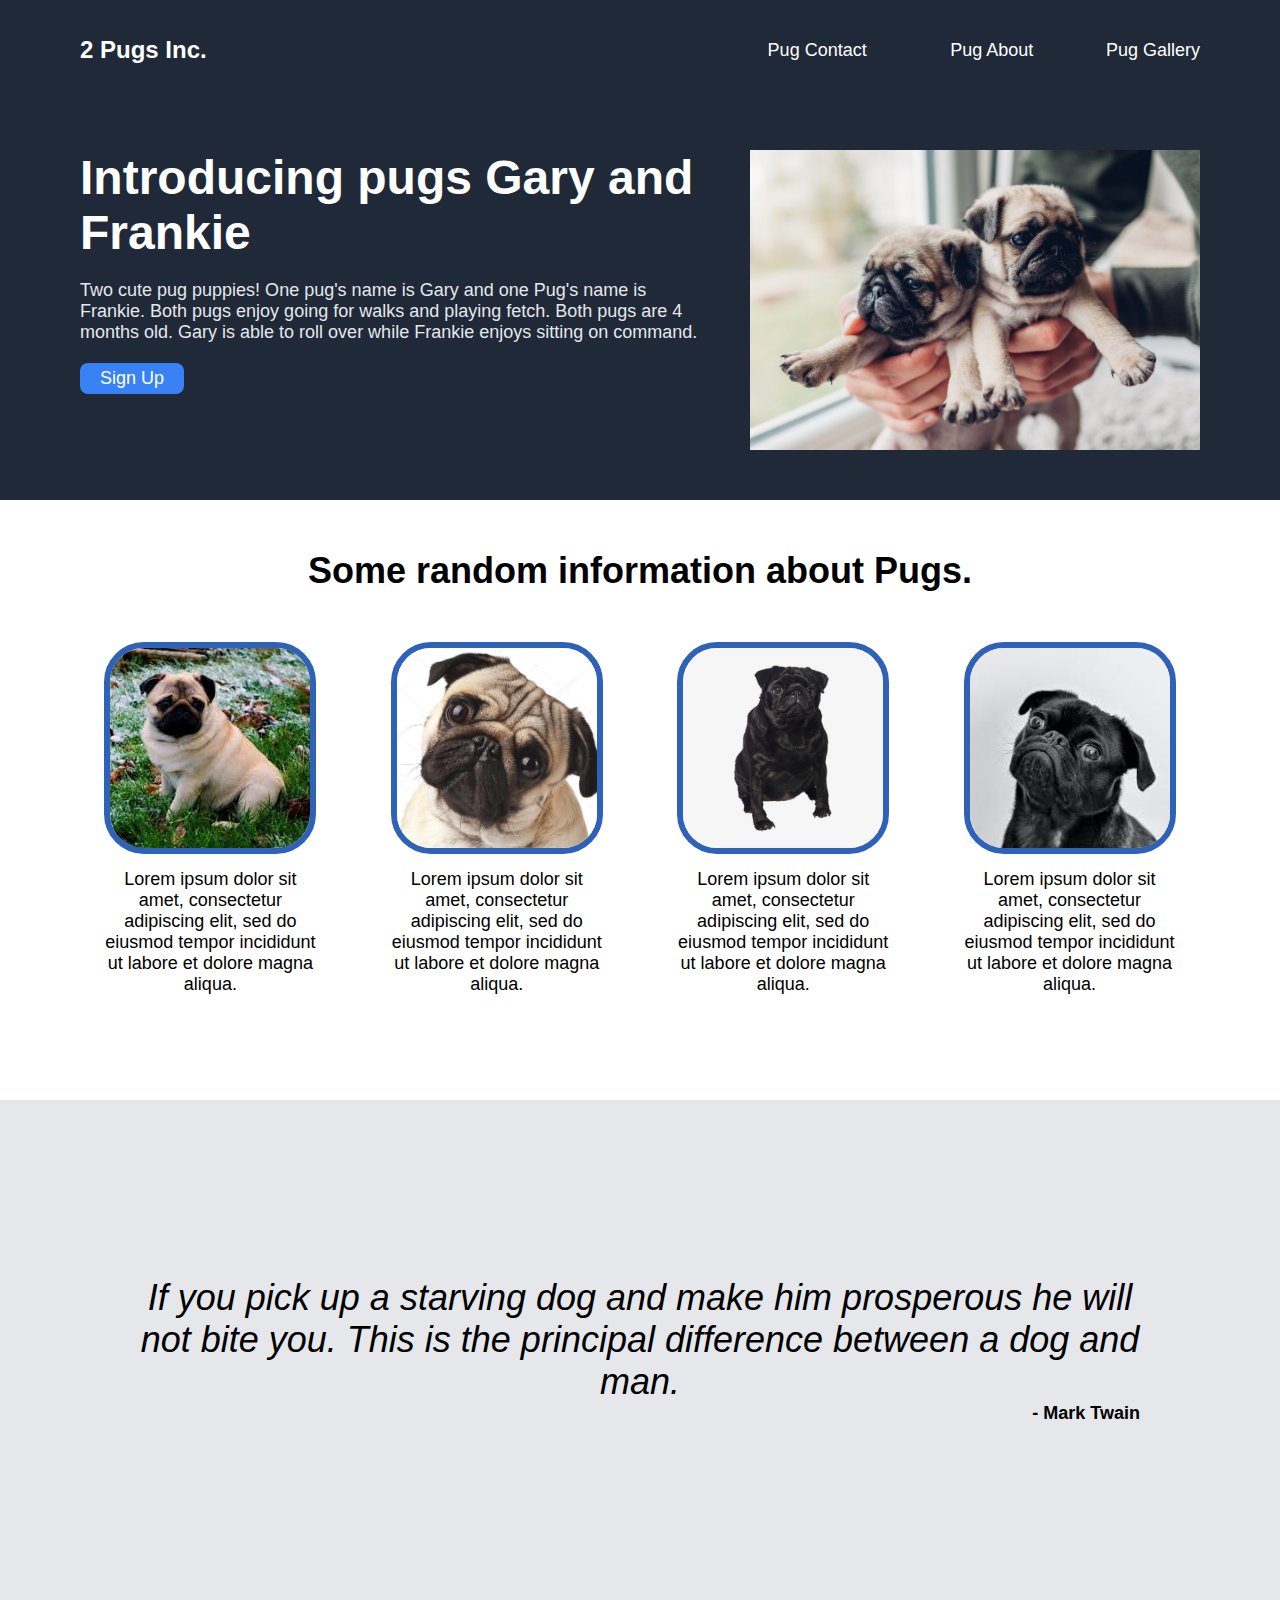
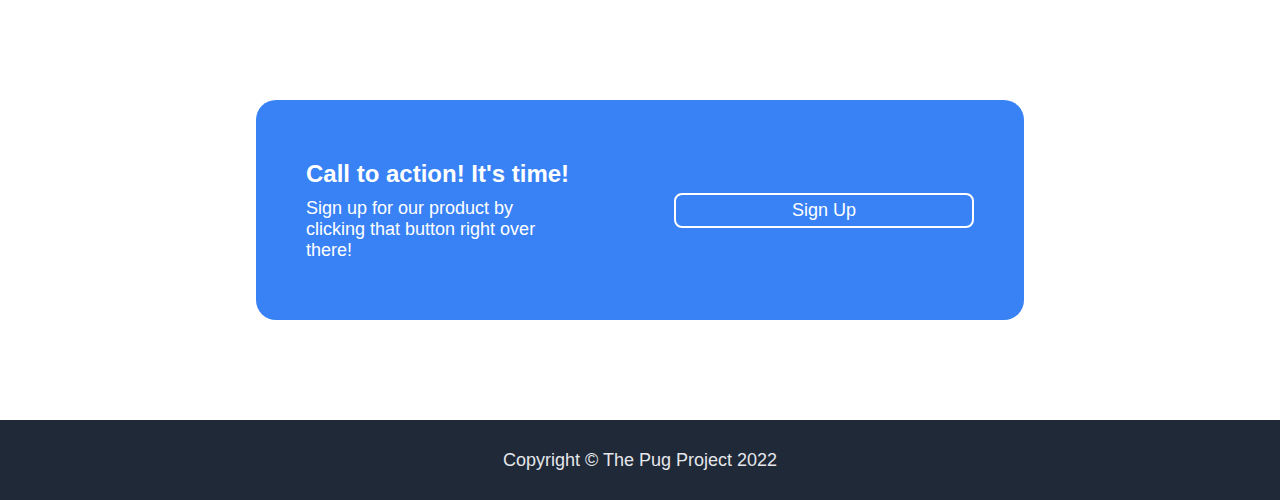
<file: index.html>
<!DOCTYPE html>
<html lang="en">
<head>
    <meta charset="UTF-8">
    <meta http-equiv="X-UA-Compatible" content="IE=edge">
    <meta name="viewport" content="width=device-width, initial-scale=1.0">
    <title>Pugs Landing Page</title>
    <link rel="stylesheet" href="style.css">
</head>
<body>
    <div class="main-sections intro-section">
        <div class="hor-container">
            <div class="header">
                <div class="logo">2 Pugs Inc.</div>
                <div class="header-links">
                        <a href="">Pug Contact</a>
                        <a href="">Pug About</a>
                        <a href="">Pug Gallery</a>
                </div>
            </div>

            <div class="welcome">
                <div class="welcome-message">
                    <p id="welcome-header">Introducing pugs Gary and Frankie</p>
                    <p id="welcome-paragraph">Two cute pug puppies! One pug's name is Gary and one Pug's name is Frankie. Both pugs enjoy going for walks and playing fetch. Both pugs are 4 months old. Gary is able to roll over while Frankie enjoys sitting on command.</p>
                    <a href=""><button class = "blue-button" type="button">Sign Up</button></a>

                </div>
                <img src="./img/pugs.jpg" alt="A cute dog." class="welcome-image">
            </div>
        </div>
        

    </div>
    <div class="main-sections info-section">
        <div class="hor-container">
            <div class="info-title">
                <div class="intro-title">Some random information about Pugs.</div>
                <div class="picture-boxes">
                    <div class="pic-box">
                        <a href=""><img class="pug-pics" src="./img/pug1.jpg" alt="pug1"></a>
                       <p class="pic-capt"> Lorem ipsum dolor sit amet, consectetur adipiscing elit, sed do eiusmod tempor incididunt ut labore et dolore magna aliqua.</p>
                    </div>
                    <div class="pic-box">
                        <a href=""><img class="pug-pics" src="./img/pug2.jpg" alt="pug1"></a>
                        <p class="pic-capt"> Lorem ipsum dolor sit amet, consectetur adipiscing elit, sed do eiusmod tempor incididunt ut labore et dolore magna aliqua.</p>
                    </div>
                    <div class="pic-box">
                        <a href=""><img class="pug-pics" src="./img/pug3.png" alt="pug1"></a>
                        <p class="pic-capt"> Lorem ipsum dolor sit amet, consectetur adipiscing elit, sed do eiusmod tempor incididunt ut labore et dolore magna aliqua.</p>
                    </div>
                    <div class="pic-box">
                        <a href=""><img class="pug-pics" src="./img/pug4.jpg" alt="pug1"></a>
                        <p class="pic-capt"> Lorem ipsum dolor sit amet, consectetur adipiscing elit, sed do eiusmod tempor incididunt ut labore et dolore magna aliqua.</p>
                    </div>
                </div>
            </div>
            <div class="pic-boxes">
    
            </div>
        </div>
        
    </div>
    <div class="main-sections quote-section">
        <div class="hor-container">
            <div class="big-quote">
                <p class="inspo-quote">If you pick up a starving dog and make him prosperous he will not bite you. This is the principal difference between a dog and man.</p>
                <p class="quote-attr"> - Mark Twain</p>
            </div>
            <div class="quote-author">
    
            </div>
        </div>
       
    </div>
    <div class="main-sections signup-section">
        <div class="signup-bar">
            <div class="signup-block">
                <div class="signup-par">
                    <div class="signup-text-holder">
                        <div class="signup-header">Call to action! It's time!</div>
                        <div class="signup-line">Sign up for our product by clicking that button right over there!</div>
                    </div>
                </div>
                <div class="signup-button-box">
                    <a href="">
                        <button class = "outline-button" type="button">Sign Up</button>
                    </a>
                </div>
            </div>
        </div>
        <div class="footer">Copyright &copy The Pug Project 2022 
        </div>
    </div>
    
</body>
</html>
</file>
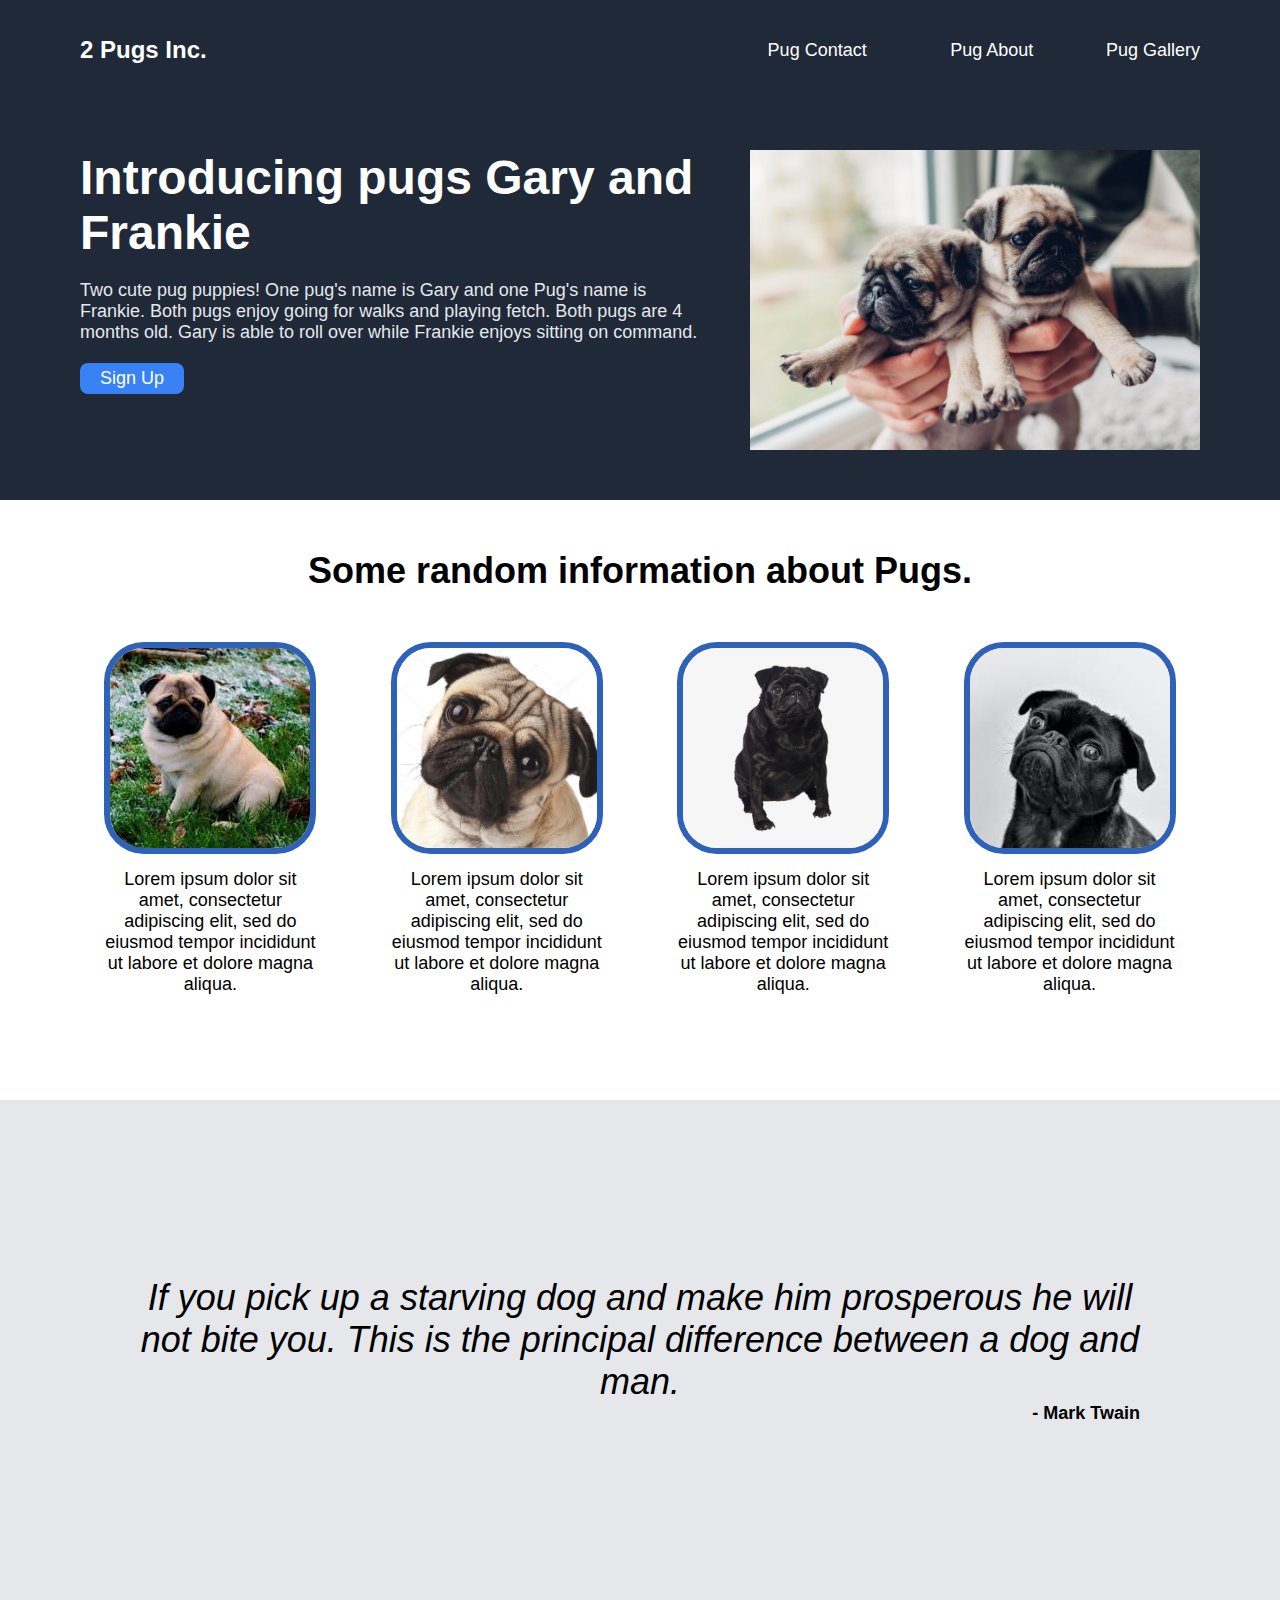
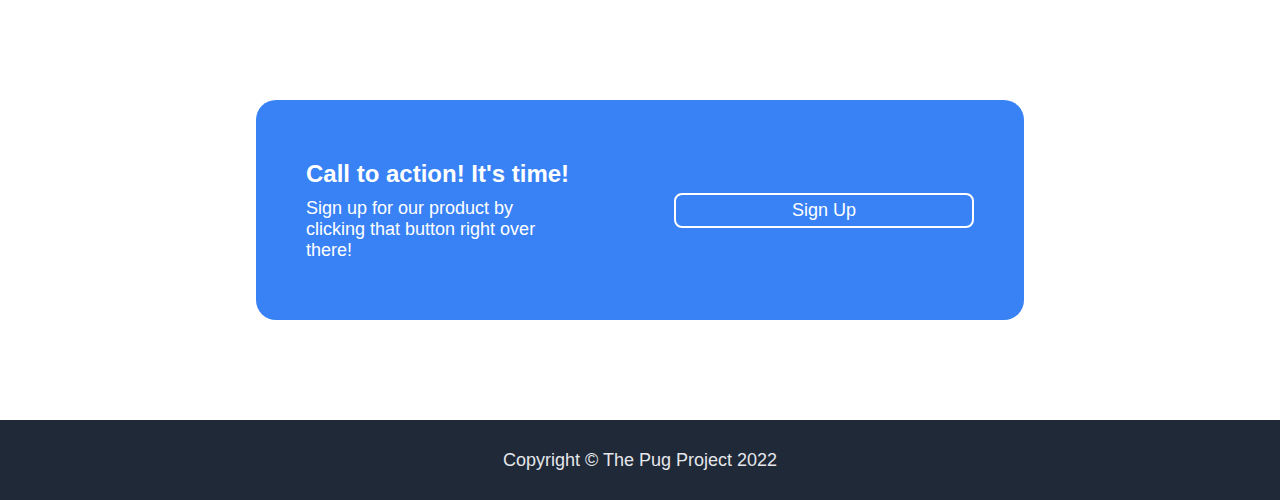
<file: landing-page.html>
<!DOCTYPE html>
<html lang="en">
<head>
    <meta charset="UTF-8">
    <meta http-equiv="X-UA-Compatible" content="IE=edge">
    <meta name="viewport" content="width=device-width, initial-scale=1.0">
    <title>Odin Landing Page</title>
    <link rel="stylesheet" href="style.css">
</head>
<body>
    <div class="main-sections intro-section">
        <div class="hor-container">
            <div class="header">
                <div class="logo">2 Pugs Inc.</div>
                <div class="header-links">
                        <a href="">Pug Contact</a>
                        <a href="">Pug About</a>
                        <a href="">Pug Gallery</a>
                </div>
            </div>

            <div class="welcome">
                <div class="welcome-message">
                    <p id="welcome-header">Introducing pugs Gary and Frankie</p>
                    <p id="welcome-paragraph">Two cute pug puppies! One pug's name is Gary and one Pug's name is Frankie. Both pugs enjoy going for walks and playing fetch. Both pugs are 4 months old. Gary is able to roll over while Frankie enjoys sitting on command.</p>
                    <a href=""><button class = "blue-button" type="button">Sign Up</button></a>

                </div>
                <img src="./img/pugs.jpg" alt="A cute dog." class="welcome-image">
            </div>
        </div>
        

    </div>
    <div class="main-sections info-section">
        <div class="hor-container">
            <div class="info-title">
                <div class="intro-title">Some random information about Pugs.</div>
                <div class="picture-boxes">
                    <div class="pic-box">
                        <a href=""><img class="pug-pics" src="./img/pug1.jpg" alt="pug1"></a>
                       <p class="pic-capt"> Lorem ipsum dolor sit amet, consectetur adipiscing elit, sed do eiusmod tempor incididunt ut labore et dolore magna aliqua.</p>
                    </div>
                    <div class="pic-box">
                        <a href=""><img class="pug-pics" src="./img/pug2.jpg" alt="pug1"></a>
                        <p class="pic-capt"> Lorem ipsum dolor sit amet, consectetur adipiscing elit, sed do eiusmod tempor incididunt ut labore et dolore magna aliqua.</p>
                    </div>
                    <div class="pic-box">
                        <a href=""><img class="pug-pics" src="./img/pug3.png" alt="pug1"></a>
                        <p class="pic-capt"> Lorem ipsum dolor sit amet, consectetur adipiscing elit, sed do eiusmod tempor incididunt ut labore et dolore magna aliqua.</p>
                    </div>
                    <div class="pic-box">
                        <a href=""><img class="pug-pics" src="./img/pug4.jpg" alt="pug1"></a>
                        <p class="pic-capt"> Lorem ipsum dolor sit amet, consectetur adipiscing elit, sed do eiusmod tempor incididunt ut labore et dolore magna aliqua.</p>
                    </div>
                </div>
            </div>
            <div class="pic-boxes">
    
            </div>
        </div>
        
    </div>
    <div class="main-sections quote-section">
        <div class="hor-container">
            <div class="big-quote">
                <p class="inspo-quote">If you pick up a starving dog and make him prosperous he will not bite you. This is the principal difference between a dog and man.</p>
                <p class="quote-attr"> - Mark Twain</p>
            </div>
            <div class="quote-author">
    
            </div>
        </div>
       
    </div>
    <div class="main-sections signup-section">
        <div class="signup-bar">
            <div class="signup-block">
                <div class="signup-par">
                    <div class="signup-text-holder">
                        <div class="signup-header">Call to action! It's time!</div>
                        <div class="signup-line">Sign up for our product by clicking that button right over there!</div>
                    </div>
                </div>
                <div class="signup-button-box">
                    <a href="">
                        <button class = "outline-button" type="button">Sign Up</button>
                    </a>
                </div>
            </div>
        </div>
        <div class="footer">Copyright &copy The Pug Project 2022 
        </div>
    </div>
    
</body>
</html>
</file>
<file: style.css>
:root {
    --hor-pad: 40px;
}

@import url('https://fonts.googleapis.com/css2?family=Roboto:ital,wght@0,100;0,300;0,400;0,700;1,300&display=swap');

* {
    font-family: 'Roboto', sans-serif;
    font-size: 18px;
    margin: 0;
    padding: 0;
}

a {
    color: white;
    text-decoration: none;
}

.main-sections {
    min-height: 500px;
}

.hor-container {
    height: 100%;
    max-width: 1200px;
    min-width: 500px;
    margin: auto;
}

.intro-section {
    background-color: #1F2937;
}

.header {
    height: 100px;
    /* border: 1px solid black; */
    display: flex;
    align-items: center;

    padding-left: var(--hor-pad);
    padding-right: var(--hor-pad);
    margin-bottom: 50px;
}

.header .logo {
    flex: 1;
    font-size: 24px;
    font-weight: bold;
    color: white;
}

.header-links {
    flex: 0 1 500px;
    display: flex;
    color: white;

}

.header-links a {
    flex: 1;
    text-align: right;
}

.welcome {
    height: 350px;
    /* border: 1px solid black; */
    display: flex;
    gap: 40px;
    padding-left: var(--hor-pad);
    padding-right: var(--hor-pad);

}

.welcome-image,
.welcome-message {
    flex: 1 0 400px;
    color: white;
}

#welcome-header {
    font-size: 48px;
    font-weight: 700;
    margin-bottom: 20px;
}

#welcome-paragraph {
    color: #e5e7eb;
    margin-bottom: 20px;
}

.blue-button {
    transition-duration: 0.4s;

    background-color: #3882F6;
    color: white;
    border: none;
    padding: 5px 20px;
    border-radius: 8px;
}

.blue-button:hover {
    background-color: #2d62b8;
    cursor:pointer;
}

.welcome-image {
    flex:0 1 450px;
    height: auto;
    justify-content: right;
    padding-bottom: 50px;
}

.intro-title {
    text-align: center;
    margin-top: 50px;
    margin-bottom: 50px;
    font-size: 36px;
    font-weight: 700;
}

.picture-boxes {
    display: flex;
    margin: var(--hor-pad);
    justify-content: space-evenly;
    flex-wrap: wrap;
    gap: 50px;
}

.pic-box {
    flex: 0 0 200px;
    height: 300px;
    margin-bottom: 50px;
}

.pic-capt {
    text-align: center;
}

.pug-pics {
    border: 6px solid #2d62b8;
    height: 200px;
    width: 200px;
    border-radius: 40px;
    margin-bottom: 10px;
    object-fit: cover;
}

.quote-section {
    display: flex;
    margin-top: 50px;
    background-color: #e5e7eb;
}

.inspo-quote {
    font-size: 36px;
    font-style: italic;
    font-weight: 100;
    margin-left: 100px;
    margin-right: 100px;
    text-align: center;
}

.quote-attr {
    text-align: right;
    margin-right: 100px;
    font-weight: 700;
}

.signup-section {
    display: flex;
    flex-direction: column;
}

.signup-bar {
    flex: 1 1 420px;

    display: flex;
    flex-direction: column;
    align-items: center;
    justify-content: center;
}

.footer {
    background-color: #1F2937;
    flex: 0 0 80px;

    display: flex;
    justify-content: center;
    align-items: center;

    color: #e5e7eb;
}

.signup-block {
    background-color: #3882F6;
    flex: 1 1 75px;
    border-radius: 20px;
    margin: 100px;


    display: flex;
    width: 60%;
}

.signup-par {
    flex: 2;

    display: flex;
    align-items: center;
    justify-content: center;

    padding: 50px;
}

.signup-button-box {
    flex: 1;
    padding: 50px;
    display: flex;
    justify-content: center;
    align-items: center;
}

.outline-button {
    transition-duration: 0.4s;

    background-color: #3882F6;
    color: white;
    border: 2px solid white;
    padding: 5px 20px;
    border-radius: 8px;
    width: 300px;
}

.outline-button:hover {
    background-color: #2d62b8;
    cursor:pointer;
}

.signup-header {
    font-size: 24px;
    font-weight: bold;
    color: white;
    margin-bottom: 10px;
}

.signup-line {
    color: white;
}
</file>
